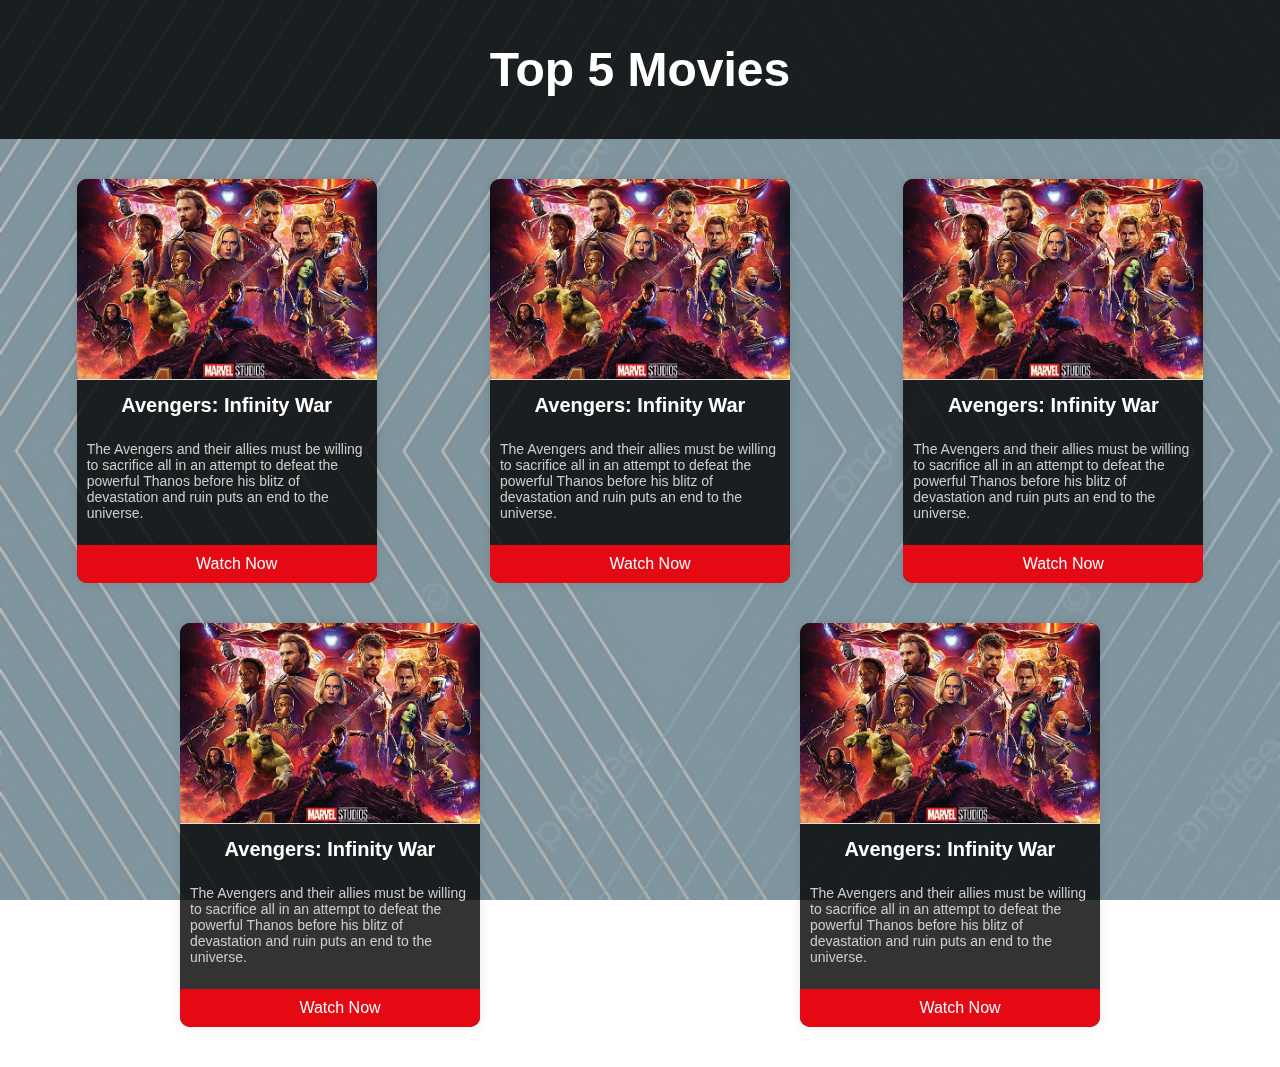
<file: Movie3/index.html>
<!DOCTYPE html>
<html>
<head>
    <title>Movie Picks</title>
    <link rel="stylesheet" href="styles.css">
</head>
<body>

<div class="background-poster">
    <img src="Images/Cool bg.jpg" alt="Background Poster">
</div>

<header>
    <h1>Top 5 Movies</h1>
</header>

<main class="movie-list">
    <section class="movie">
        <img src="Images/Infinity War.jpg" alt="Movie 1">
        <h2 style="text-align: center;">Avengers: Infinity War</h2>
        <p>The Avengers and their allies must be willing to sacrifice all in an attempt to defeat the 
            powerful Thanos before his blitz of devastation and ruin puts an end to the universe.</p>
        <a href="movie1.html" class="btn">Watch Now</a>
    </section>

    <section class="movie">
        <img src="Images/Infinity War.jpg" alt="Movie 1">
        <h2 style="text-align: center;">Avengers: Infinity War</h2>
        <p>The Avengers and their allies must be willing to sacrifice all in an attempt to defeat the 
            powerful Thanos before his blitz of devastation and ruin puts an end to the universe.</p>
        <a href="movie1.html" class="btn">Watch Now</a>
    </section>

    <section class="movie">
        <img src="Images/Infinity War.jpg" alt="Movie 1">
        <h2 style="text-align: center;">Avengers: Infinity War</h2>
        <p>The Avengers and their allies must be willing to sacrifice all in an attempt to defeat the 
            powerful Thanos before his blitz of devastation and ruin puts an end to the universe.</p>
        <a href="movie1.html" class="btn">Watch Now</a>
    </section>

    <section class="movie">
        <img src="Images/Infinity War.jpg" alt="Movie 1">
        <h2 style="text-align: center;">Avengers: Infinity War</h2>
        <p>The Avengers and their allies must be willing to sacrifice all in an attempt to defeat the 
            powerful Thanos before his blitz of devastation and ruin puts an end to the universe.</p>
        <a href="movie1.html" class="btn">Watch Now</a>
    </section>

    <section class="movie">
        <img src="Images/Infinity War.jpg" alt="Movie 1">
        <h2 style="text-align: center;">Avengers: Infinity War</h2>
        <p>The Avengers and their allies must be willing to sacrifice all in an attempt to defeat the 
            powerful Thanos before his blitz of devastation and ruin puts an end to the universe.</p>
        <a href="movie1.html" class="btn">Watch Now</a>
    </section>





    <!-- Add similar sections for Movie 2, Movie 3, Movie 4, Movie 5 -->
</main>

</body>
</html>
</file>
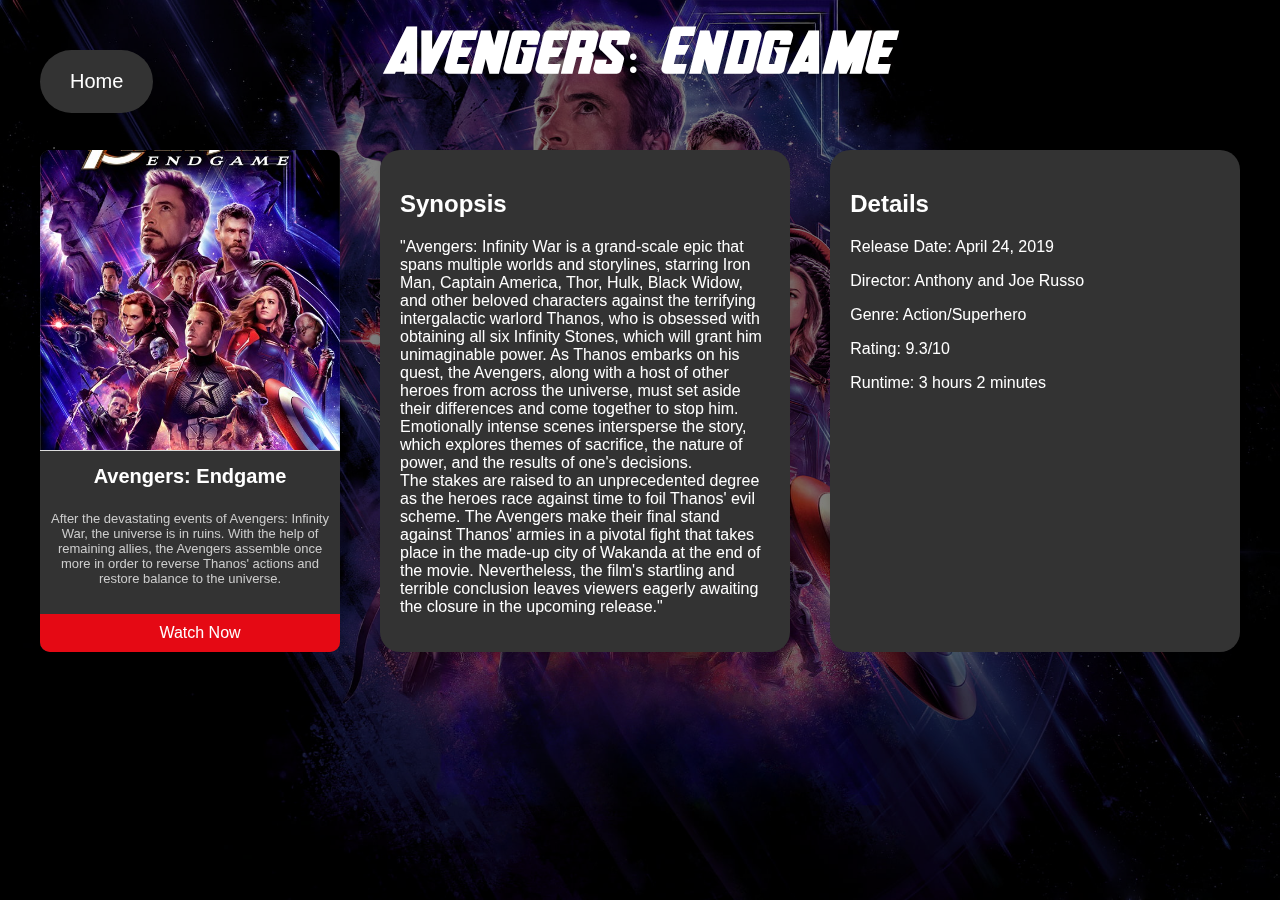
<file: Movie3/Movie2_Nabuya.html>
<!DOCTYPE html>
<html lang="en">
<head>
    <title>Avengers: Endgame</title>
    <link rel="stylesheet" href="Movie.css">
    
</head>
    <style>
        .background-poster-movie2 {
            position: fixed;
            top: 0;
            left: 0;
            width: 100%;
            height: 100%;
            z-index: -1;
            background-image: url(Images/Endgame\ Bg.jpg); 
            background-size: cover;
            background-repeat: no-repeat;
            background-position: center;
            opacity: 0.5; 
        }

        .synopsis {
            background-color: #333; 
            color: #fff;
            padding: 20px;
            border-radius: 20px;
            margin: 20px;
            box-shadow: 0px 0px 10px rgba(0,0,0,0.1);
            flex: .5px;
            opacity: 1;
        }
    
        .synopsis:hover {
            opacity: .2;
            transform: scale(1.05);
        }
    
        .details {
                background-color: #333; /* Adjust the background color as desired */
                color: #fff;
                padding: 20px;
                border-radius: 20px;
                margin: 20px;
                box-shadow: 0px 0px 10px rgba(0,0,0,0.1);
                flex: 1;
                opacity: 1;
        }
    
        .details:hover {
            opacity: .2;
            transform: scale(1.1);
        }
    
        @font-face {
            font-family: 'AvengersFont';
            src: url(Fonts/AvengeroRegular-zvgl.ttf) format('truetype');
            font-weight: normal;
            font-style: normal;
        }
        

    </style>
<body>

<div class="background-poster-movie2">
</div>

<header>
    <h1 style="font-family: 'AvengersFont', san-serif;">Avengers: Endgame</h1>
    <a href="Movie_Nabuya.html" class="home-button">Home</a>
</header>

<main class="movie-list">
    <div class="movie">
        <img src="Images/AvengersEndgame.jpeg" alt="Movie 1">
        <h2>Avengers: Endgame</h2>
        <p style="font-size: 13px;">After the devastating events of Avengers: Infinity War, the universe is in ruins. 
            With the help of remaining allies, the Avengers assemble once more in order to reverse Thanos' actions and restore balance to the universe.</p>
        <a class="btn">Watch Now</a>
    </div>
    
    <div class="synopsis">
        <h2>Synopsis</h2>
        <p>"Avengers: Infinity War is a grand-scale epic that spans multiple worlds and storylines, starring Iron Man, Captain America, Thor, Hulk, Black Widow, and other beloved characters against the terrifying intergalactic warlord Thanos, who is obsessed with obtaining all six Infinity Stones, which will grant him unimaginable power. 
            As Thanos embarks on his quest, the Avengers, along with a host of other heroes from across the universe, must set aside their differences and come together to stop him. <br> Emotionally intense scenes intersperse the story, which explores themes of sacrifice, the nature of power, and the results of one's decisions. 
            <br> The stakes are raised to an unprecedented degree as the heroes race against time to foil Thanos' evil scheme. The Avengers make their final stand against Thanos' armies in a pivotal fight that takes place in the made-up city of Wakanda at the end of the movie. 
            Nevertheless, the film's startling and terrible conclusion leaves viewers eagerly awaiting the closure in the upcoming release."</p>
    </div>

    <div class="details">
        <h2>Details</h2>
        <p>Release Date: April 24, 2019</p>
        <p>Director: Anthony and Joe Russo</p>
        <p>Genre: Action/Superhero</p>
        <p>Rating: 9.3/10</p>
        <p>Runtime: 3 hours 2 minutes</p>
    </div>
</main>

</body>
</html>
</file>
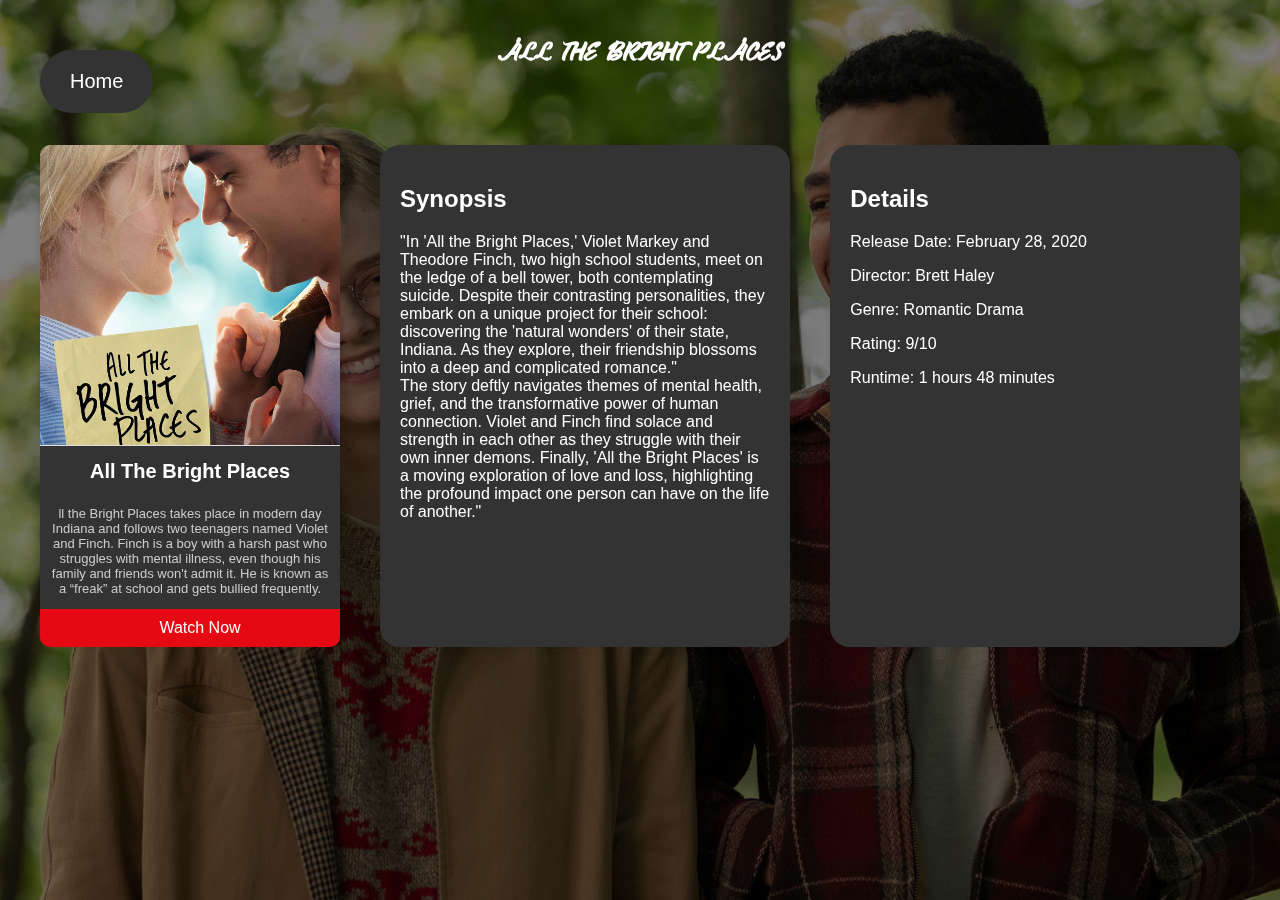
<file: Movie3/Movie3_Nabuya.html>
<!DOCTYPE html>
<html lang="en">
<head>
    <title>All The Bright Places</title>
    <link rel="stylesheet" href="Movie.css">
    
</head>
    <style>
        .background-poster-movie3 {
            position: fixed;
            top: 0;
            left: 0;
            width: 100%;
            height: 100%;
            z-index: -1;
            background-image: url(Images/Allbright.jpg); 
            background-size: cover;
            background-repeat: no-repeat;
            background-position: center;
            opacity: 0.5; 
        }

        .synopsis {
            background-color: #333; 
            color: #fff;
            padding: 20px;
            border-radius: 20px;
            margin: 20px;
            box-shadow: 0px 0px 10px rgba(0,0,0,0.1);
            flex: .5px;
            opacity: 1;
        }
    
        .synopsis:hover {
            opacity: .2;
            transform: scale(1.05);
        }
    
        .details {
                background-color: #333; /* Adjust the background color as desired */
                color: #fff;
                padding: 20px;
                border-radius: 20px;
                margin: 20px;
                box-shadow: 0px 0px 10px rgba(0,0,0,0.1);
                flex: 1;
                opacity: 1;
        }
    
        .details:hover {
            opacity: .2;
            transform: scale(1.1);
        }
    
        @font-face {
            font-family: 'BrightPlaces';
            src: url(Fonts/YouthTouchDemoRegular-4VwY.ttf) format('truetype');
            font-weight: normal;
            font-style: normal;
        }
    </style>
<body>

<div class="background-poster-movie3">
</div>

<header>
    <h1 style="font-family: 'BrightPlaces', sans-serif;" >ALL THE BRIGHT PLACES</h1>
    <a href="Movie_Nabuya.html" class="home-button">Home</a>
</header>

<main class="movie-list">
    <div class="movie">
        <img src="Images/ALLTHEPLACES.jpeg" alt="Movie 1">
        <h2>All The Bright Places</h2>
        <p style="font-size: 13px;">ll the Bright Places takes place in modern day Indiana and follows two teenagers named Violet and Finch. 
            Finch is a boy with a harsh past who struggles with mental illness, even though his family and friends won't admit it. 
            He is known as a “freak” at school and gets bullied frequently.</p>
        <a class="btn">Watch Now</a>
    </div>
    
    <div class="synopsis">
        <h2>Synopsis</h2>
        <p>"In 'All the Bright Places,' Violet Markey and Theodore Finch, two high school students, meet on the ledge of a bell tower, both contemplating suicide. 
            Despite their contrasting personalities, they embark on a unique project for their school: discovering the 'natural wonders' of their state, Indiana. 
            As they explore, their friendship blossoms into a deep and complicated romance." <br> The story deftly navigates themes of mental health, grief, and the transformative power of human connection. 
            Violet and Finch find solace and strength in each other as they struggle with their own inner demons. 
            Finally, 'All the Bright Places' is a moving exploration of love and loss, highlighting the profound impact one person can have on the life of another."</p>
    </div>

    <div class="details">
        <h2>Details</h2>
        <p>Release Date: February 28, 2020</p>
        <p>Director: Brett Haley</p>
        <p>Genre: Romantic Drama</p>
        <p>Rating: 9/10</p>
        <p>Runtime: 1 hours 48 minutes</p>
    </div>
</main>

</body>
</html>
</file>
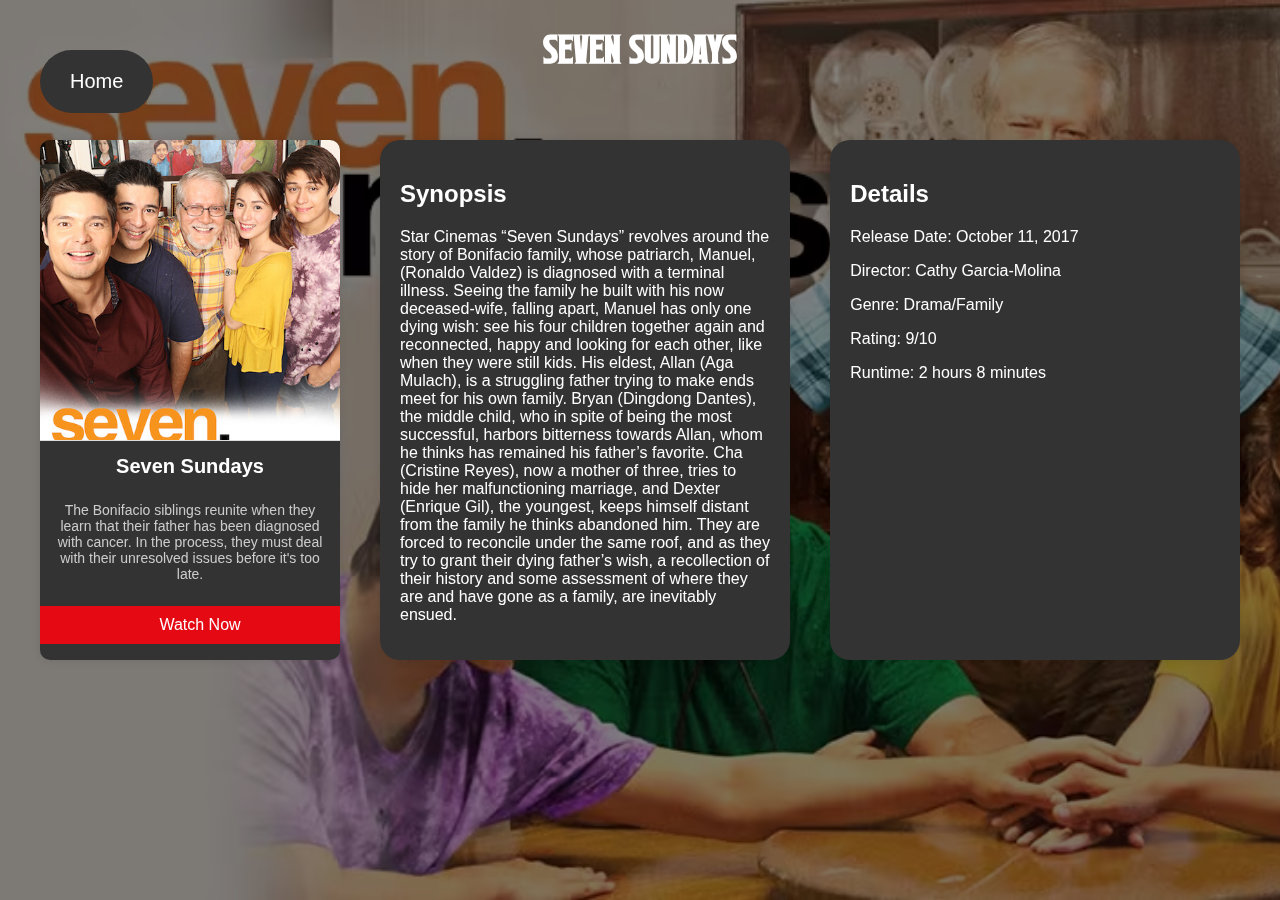
<file: Movie3/Movie5_Nabuya.html>
<!DOCTYPE html>
<html lang="en">
<head>
    <title>One piece Film: RED</title>
    <link rel="stylesheet" href="Movie.css">
    
</head>
    <style>
        .background-poster-movie5 {
            position: fixed;
            top: 0;
            left: 0;
            width: 100%;
            height: 100%;
            z-index: -1;
            background-image: url(Images/7.avif); 
            background-size: cover;
            background-repeat: no-repeat;
            background-position: center;
            opacity: 0.5; 
        }

        .synopsis {
            background-color: #333; 
            color: #fff;
            padding: 20px;
            border-radius: 20px;
            margin: 20px;
            box-shadow: 0px 0px 10px rgba(0,0,0,0.1);
            flex: .5px;
            opacity: 1;
        }
    
        .synopsis:hover {
            opacity: .2;
            transform: scale(1.05);
        }
    
        .details {
                background-color: #333; 
                color: #fff;
                padding: 20px;
                border-radius: 20px;
                margin: 20px;
                box-shadow: 0px 0px 10px rgba(0,0,0,0.1);
                flex: 1;
                opacity: 1;
        }
    
        .details:hover {
            opacity: .2;
            transform: scale(1.1);
        }
    
        @font-face {
            font-family: '7sundays';
            src: url(Fonts/MatherLaordTrialRegular-BWwKx.ttf) format('truetype');
            font-weight: normal;
            font-style: normal;
        }
    </style>
<body>

<div class="background-poster-movie5">
</div>

<header>
    <h1 style="font-family: '7sundays', sans-serif;" >SEVEN SUNDAYS</h1>
    <a href="Movie_Nabuya.html" class="home-button">Home</a>
</header>

<main class="movie-list">
    <div class="movie">
        <img src="Images/7 sundays.jpg" alt="Movie 5">
        <h2>Seven Sundays</h2>
        <p style="font-size: 14px;">The Bonifacio siblings reunite when they learn that their father has been diagnosed with cancer. 
            In the process, they must deal with their unresolved issues before it's too late.</p>
        <a class="btn">Watch Now</a>
    </div>
    
    <div class="synopsis">
        <h2>Synopsis</h2>
        <p>Star Cinemas “Seven Sundays” revolves around the story of Bonifacio family, whose patriarch, Manuel, (Ronaldo Valdez) is diagnosed with a terminal illness. Seeing the family he built with his now deceased-wife, falling apart, Manuel has only one dying wish: see his four children together again and reconnected, happy and looking for each other, like when they were still kids.
            His eldest, Allan (Aga Mulach), is a struggling father trying to make ends meet for his own family. Bryan (Dingdong Dantes), the middle child, who in spite of being the most successful, harbors bitterness towards Allan, whom he thinks has remained his father’s favorite. Cha (Cristine Reyes), now a mother of three, tries to hide her malfunctioning marriage, and Dexter (Enrique Gil), the youngest, keeps himself distant from the family he thinks abandoned him.
            They are forced to reconcile under the same roof, and as they try to grant their dying father’s wish, a recollection of their history and some assessment of where they are and have gone as a family, are inevitably ensued.</p>
    </div>

    <div class="details">
        <h2>Details</h2>
        <p>Release Date: October 11, 2017</p>
        <p>Director: Cathy Garcia-Molina</p>
        <p>Genre: Drama/Family</p>
        <p>Rating: 9/10</p>
        <p>Runtime: 2 hours 8 minutes</p>
    </div>
</main>

</body>
</html>
</file>
<file: Movie3/styles.css>
body {
    font-family: Arial, sans-serif;
    margin: 0;
    padding: 0;
    color: #fff;
}

.background-poster {
    position: fixed;
    top: 0;
    left: 0;
    width: 100%;
    height: 100%;
    z-index: -1;
}

.background-poster img {
    width: 100%;
    height: 100%;
    object-fit: cover;
    opacity: 0.5;
}

header {
    background-color: rgba(0, 0, 0, 0.8);
    padding: 10px;
    text-align: center;
    font-size: 24px;
}

.movie-list {
    display: flex;
    flex-wrap: wrap;
    justify-content: space-around;
    padding: 20px;
}

.movie {
    width: 300px;
    margin: 20px;
    background-color: rgba(0, 0, 0, 0.8);
    box-shadow: 0px 0px 10px rgba(0,0,0,0.1);
    position: relative;
    border-radius: 10px;
    overflow: hidden;
}

.movie img {
    width: 100%;
    height: 200px;
    object-fit: cover;
    border-bottom: 1px solid #ddd;
}

.movie h2 {
    margin: 10px 0;
    font-size: 20px;
    text-align: center;
    color: #fff;
}

.movie p {
    font-size: 14px;
    color: #ccc;
    padding: 10px;
    height: 80px;
    overflow: hidden;
}

.btn {
    display: block;
    width: 100%;
    padding: 10px;
    background-color: #e50914;
    color: #fff;
    border: none;
    font-size: 16px;
    text-align: center;
    text-decoration: none; /* Remove underline for anchor tags */
}

.btn:hover {
    background-color: #ff3d4a;
}
</file>
<file: Movie3/Movie.css>
body {
    font-family: 'Arial', sans-serif; 
    margin: 0;
    padding: 0;
    background-color: #000; 
    color: #fff; 
}

header {
    color: #fff; 
    padding: .2px;
    text-align: center;
    font-size: 20px;
}

.home-button {
    position: absolute;
    top: 50px;
    left: 40px;
    display: inline-block;
    padding: 20px 30px;
    background-color: #333;
    color: white;
    text-decoration: none;
    border-radius: 40px;
    transition: background-color 0.3s;
    text-shadow: #333;
}

.home-button:hover {
    background-color: darkolivegreen;
    transform: scale(1.1);
}

main {
    display: flex;
    flex-wrap: wrap;
    justify-content: space-around;
    padding: 20px;
}

.movie {
    width: 300px;
    margin: 20px;
    background-color: #333; 
    box-shadow: 0px 0px 10px rgba(0,0,0,0.1);
    transition: transform 0.3s;
    position: relative;
    border-radius: 10px;
    overflow: hidden;
}

.movie:hover {
    transform: scale(1.05);
}

.movie img {
    width: 100%;
    height: 300px;
    object-fit: cover;
    border-bottom: 1px solid #ddd;
}

.movie h2 {
    margin: 10px 0;
    font-size: 20px;
    text-align: center; 
    color: #fff; 
}

.movie p {
    font-size: 14px;
    color: #ccc; 
    padding: 10px;
    height: 80px;
    overflow: hidden;
    text-align: center; 
}

.btn {
    display: block;
    width: 100%;
    padding: 10px;
    background-color: #e50914; 
    color: #fff; 
    border: none;
    font-size: 16px;
    cursor: pointer;
    transition: background-color 0.3s;
    text-align: center; 
}

.btn:hover {
    background-color: #ff3d4a; 
}

.background-poster {
    position: fixed;
    top: 0;
    left: 0;
    width: 100%;
    height: 100%;
    z-index: -1;
    background-image: url(Images/War.jpg); 
    background-size: cover;
    background-repeat: no-repeat;
    background-position: center;
    opacity: 0.5; 
}

.details {
    background-color: #333; /* Adjust the background color as desired */
    color: #fff;
    padding: 20px;
    border-radius: 10px;
    margin: 20px;
    box-shadow: 0px 0px 10px rgba(0,0,0,0.1);
    flex: 1;
}

.synopsis {
    background-color: #333; /* Adjust the background color as desired */
    color: #fff;
    padding: 20px;
    border-radius: 10px;
    margin: 20px;
    box-shadow: 0px 0px 10px rgba(0,0,0,0.1);
    flex: .5px;
    
}
</file>
